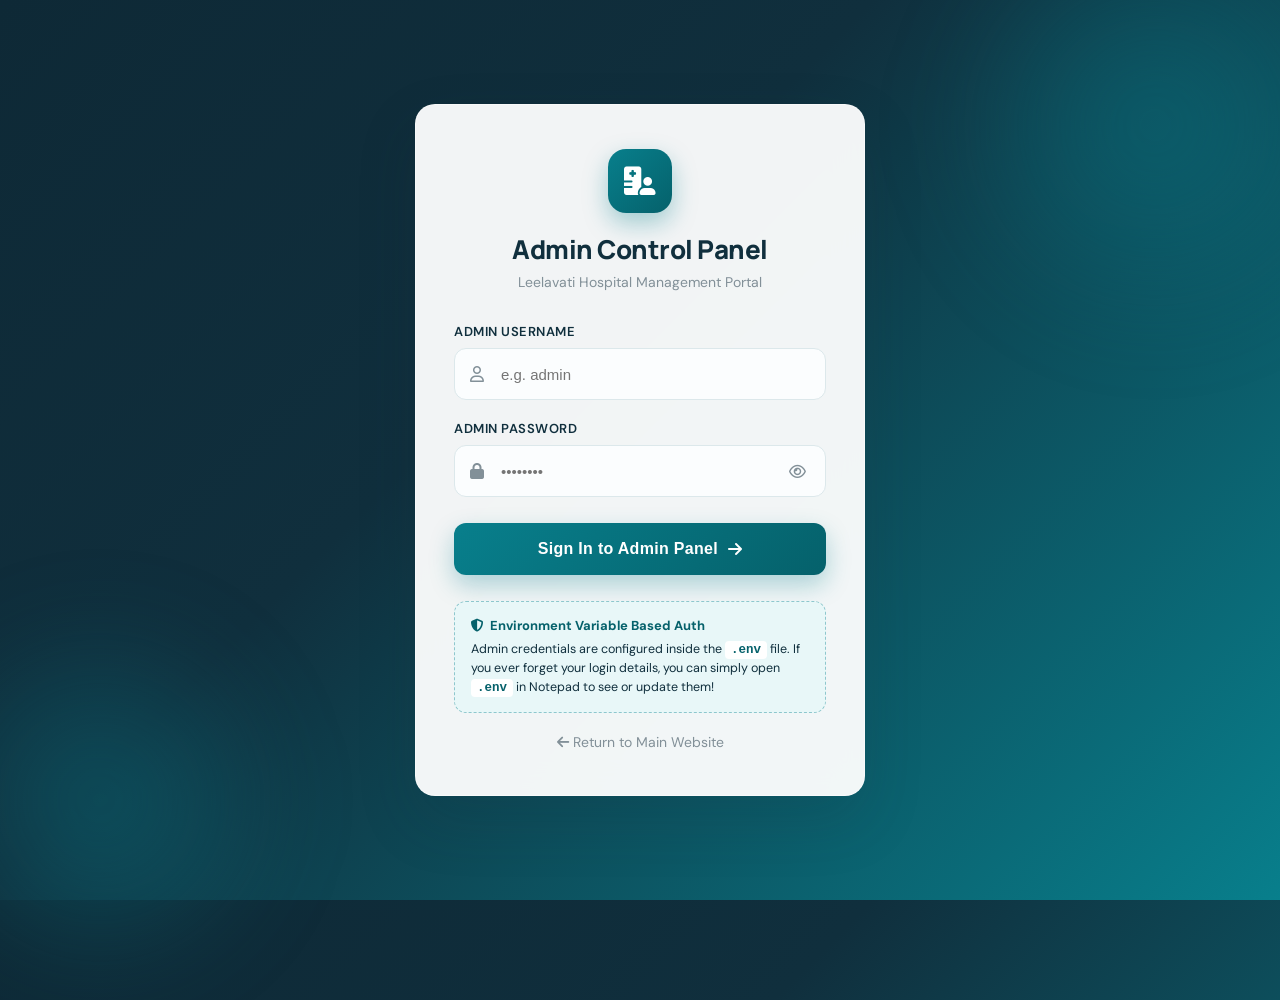
<file: admin-login.html>
<!DOCTYPE html>
<html lang="en">
<head>
    <meta charset="UTF-8">
    <meta name="viewport" content="width=device-width, initial-scale=1.0">
    <title>Admin Portal Login | Leelavati Hospital</title>
    <!-- Fonts -->
    <link rel="preconnect" href="https://fonts.googleapis.com">
    <link rel="preconnect" href="https://fonts.gstatic.com" crossorigin>
    <link href="https://fonts.googleapis.com/css2?family=DM+Sans:wght@400;500;600;700&family=Manrope:wght@500;600;700;800&display=swap" rel="stylesheet">
    <!-- Font Awesome -->
    <link rel="stylesheet" href="https://cdnjs.cloudflare.com/ajax/libs/font-awesome/6.5.2/css/all.min.css">
    <style>
        :root {
            --primary: #087f8c;
            --primary-dark: #05616b;
            --primary-light: #e8f7f8;
            --navy: #102f3d;
            --dark: #102a36;
            --text: #52636b;
            --muted: #829098;
            --border: #dce8eb;
            --white: #ffffff;
            --card-bg: rgba(255, 255, 255, 0.95);
            --shadow: 0 25px 60px rgba(16, 47, 61, 0.16);
            --radius: 20px;
        }

        * {
            margin: 0;
            padding: 0;
            box-sizing: border-box;
        }

        body {
            font-family: 'DM Sans', sans-serif;
            background: linear-gradient(135deg, #0e2936 0%, #102f3d 40%, #087f8c 100%);
            min-height: 100vh;
            display: flex;
            align-items: center;
            justify-content: center;
            padding: 20px;
            color: var(--dark);
            position: relative;
            overflow-x: hidden;
        }

        /* Decorative Background Elements */
        .bg-circle {
            position: absolute;
            border-radius: 50%;
            background: radial-gradient(circle, rgba(8, 127, 140, 0.4) 0%, rgba(255, 255, 255, 0) 70%);
            filter: blur(40px);
            z-index: 1;
            pointer-events: none;
        }
        .bg-circle-1 {
            width: 450px;
            height: 450px;
            top: -100px;
            right: -100px;
        }
        .bg-circle-2 {
            width: 400px;
            height: 400px;
            bottom: -100px;
            left: -100px;
        }

        .login-card {
            position: relative;
            z-index: 10;
            background: var(--card-bg);
            backdrop-filter: blur(16px);
            border: 1px solid rgba(255, 255, 255, 0.4);
            border-radius: var(--radius);
            box-shadow: var(--shadow);
            width: 100%;
            max-width: 450px;
            padding: 44px 38px;
            animation: fadeIn 0.6s cubic-bezier(0.16, 1, 0.3, 1);
        }

        @keyframes fadeIn {
            from {
                opacity: 0;
                transform: translateY(24px) scale(0.97);
            }
            to {
                opacity: 1;
                transform: translateY(0) scale(1);
            }
        }

        .login-header {
            text-align: center;
            margin-bottom: 32px;
        }

        .logo-badge {
            display: inline-flex;
            align-items: center;
            justify-content: center;
            width: 64px;
            height: 64px;
            background: linear-gradient(135deg, var(--primary), var(--primary-dark));
            color: white;
            font-size: 28px;
            border-radius: 18px;
            box-shadow: 0 10px 25px rgba(8, 127, 140, 0.35);
            margin-bottom: 18px;
        }

        .login-header h1 {
            font-family: 'Manrope', sans-serif;
            font-size: 26px;
            font-weight: 800;
            color: var(--navy);
            margin-bottom: 6px;
            letter-spacing: -0.5px;
        }

        .login-header p {
            color: var(--muted);
            font-size: 14px;
        }

        .form-group {
            margin-bottom: 20px;
        }

        .form-group label {
            display: block;
            font-size: 13px;
            font-weight: 600;
            color: var(--navy);
            margin-bottom: 8px;
            text-transform: uppercase;
            letter-spacing: 0.5px;
        }

        .input-wrap {
            position: relative;
            display: flex;
            align-items: center;
        }

        .input-wrap i.field-icon {
            position: absolute;
            left: 16px;
            color: var(--muted);
            font-size: 16px;
            transition: color 0.2s;
        }

        .input-wrap input {
            width: 100%;
            height: 52px;
            padding: 0 45px 0 46px;
            border: 1.5px solid var(--border);
            border-radius: 12px;
            font-size: 15px;
            color: var(--dark);
            background: #fbfdfe;
            transition: all 0.25s ease;
            outline: none;
        }

        .input-wrap input:focus {
            border-color: var(--primary);
            background: #ffffff;
            box-shadow: 0 0 0 4px rgba(8, 127, 140, 0.12);
        }

        .input-wrap input:focus ~ i.field-icon {
            color: var(--primary);
        }

        .toggle-password {
            position: absolute;
            right: 14px;
            background: transparent;
            border: none;
            color: var(--muted);
            cursor: pointer;
            padding: 6px;
            font-size: 15px;
            display: flex;
            align-items: center;
            justify-content: center;
        }

        .toggle-password:hover {
            color: var(--dark);
        }

        .btn-submit {
            width: 100%;
            height: 52px;
            background: linear-gradient(135deg, var(--primary) 0%, var(--primary-dark) 100%);
            color: white;
            border: none;
            border-radius: 12px;
            font-size: 16px;
            font-weight: 700;
            letter-spacing: 0.3px;
            cursor: pointer;
            transition: all 0.25s ease;
            display: flex;
            align-items: center;
            justify-content: center;
            gap: 10px;
            box-shadow: 0 10px 25px rgba(8, 127, 140, 0.3);
            margin-top: 26px;
        }

        .btn-submit:hover {
            transform: translateY(-2px);
            box-shadow: 0 14px 30px rgba(8, 127, 140, 0.4);
        }

        .btn-submit:active {
            transform: translateY(0);
        }

        .alert-box {
            padding: 12px 16px;
            border-radius: 10px;
            font-size: 13.5px;
            margin-bottom: 20px;
            display: none;
            align-items: center;
            gap: 10px;
            line-height: 1.4;
        }

        .alert-error {
            background: #ffebe9;
            color: #d1242f;
            border: 1px solid #ffd1cd;
        }

        .alert-success {
            background: #e6f6ee;
            color: #0d8a43;
            border: 1px solid #c2ebd5;
        }

        .env-hint-box {
            margin-top: 26px;
            padding: 14px 16px;
            background: var(--primary-light);
            border-radius: 12px;
            border: 1px dashed rgba(8, 127, 140, 0.4);
            font-size: 12.5px;
            color: var(--navy);
            line-height: 1.5;
        }

        .env-hint-box strong {
            display: flex;
            align-items: center;
            gap: 6px;
            color: var(--primary-dark);
            margin-bottom: 4px;
            font-size: 13px;
        }

        .env-code {
            background: #ffffff;
            padding: 2px 6px;
            border-radius: 4px;
            font-family: monospace;
            font-weight: 600;
            color: var(--primary-dark);
        }

        .back-link {
            display: block;
            text-align: center;
            margin-top: 20px;
            color: var(--muted);
            font-size: 14px;
            text-decoration: none;
            transition: color 0.2s;
        }

        .back-link:hover {
            color: var(--navy);
        }
    </style>
</head>
<body>

    <div class="bg-circle bg-circle-1"></div>
    <div class="bg-circle bg-circle-2"></div>

    <div class="login-card">
        <div class="login-header">
            <div class="logo-badge">
                <i class="fa-solid fa-hospital-user"></i>
            </div>
            <h1>Admin Control Panel</h1>
            <p>Leelavati Hospital Management Portal</p>
        </div>

        <div id="alertBox" class="alert-box">
            <i class="fa-solid fa-circle-exclamation"></i>
            <span id="alertMsg"></span>
        </div>

        <form id="loginForm">
            <div class="form-group">
                <label for="username">Admin Username</label>
                <div class="input-wrap">
                    <input type="text" id="username" placeholder="e.g. admin" required autocomplete="username">
                    <i class="fa-regular fa-user field-icon"></i>
                </div>
            </div>

            <div class="form-group">
                <label for="password">Admin Password</label>
                <div class="input-wrap">
                    <input type="password" id="password" placeholder="••••••••" required autocomplete="current-password">
                    <i class="fa-solid fa-lock field-icon"></i>
                    <button type="button" class="toggle-password" id="togglePassword" aria-label="Toggle password visibility">
                        <i class="fa-regular fa-eye" id="toggleIcon"></i>
                    </button>
                </div>
            </div>

            <button type="submit" class="btn-submit" id="submitBtn">
                <span>Sign In to Admin Panel</span>
                <i class="fa-solid fa-arrow-right"></i>
            </button>
        </form>

        <div class="env-hint-box">
            <strong><i class="fa-solid fa-shield-halved"></i> Environment Variable Based Auth</strong>
            Admin credentials are configured inside the <span class="env-code">.env</span> file. If you ever forget your login details, you can simply open <span class="env-code">.env</span> in Notepad to see or update them!
        </div>

        <a href="/" class="back-link">
            <i class="fa-solid fa-arrow-left"></i> Return to Main Website
        </a>
    </div>

    <script>
        const loginForm = document.getElementById('loginForm');
        const alertBox = document.getElementById('alertBox');
        const alertMsg = document.getElementById('alertMsg');
        const submitBtn = document.getElementById('submitBtn');
        const passwordInput = document.getElementById('password');
        const togglePassword = document.getElementById('togglePassword');
        const toggleIcon = document.getElementById('toggleIcon');

        // Toggle password visibility
        togglePassword.addEventListener('click', () => {
            const isPassword = passwordInput.getAttribute('type') === 'password';
            passwordInput.setAttribute('type', isPassword ? 'text' : 'password');
            toggleIcon.classList.toggle('fa-eye', !isPassword);
            toggleIcon.classList.toggle('fa-eye-slash', isPassword);
        });

        function showAlert(message, isSuccess = false) {
            alertBox.className = 'alert-box ' + (isSuccess ? 'alert-success' : 'alert-error');
            alertBox.style.display = 'flex';
            alertMsg.textContent = message;
        }

        loginForm.addEventListener('submit', async (e) => {
            e.preventDefault();
            const username = document.getElementById('username').value.trim();
            const password = passwordInput.value.trim();

            if (!username || !password) {
                showAlert('Please enter both username and password.');
                return;
            }

            submitBtn.disabled = true;
            submitBtn.innerHTML = '<i class="fa-solid fa-circle-notch fa-spin"></i> Authenticating...';

            try {
                const response = await fetch('/api/admin/login', {
                    method: 'POST',
                    headers: { 'Content-Type': 'application/json' },
                    body: JSON.stringify({ username, password })
                });

                const data = await response.json();

                if (response.ok && data.success) {
                    showAlert('Success! Redirecting to dashboard...', true);
                    setTimeout(() => {
                        window.location.href = data.redirect || '/admin';
                    }, 500);
                } else {
                    showAlert(data.error || 'Authentication failed. Please verify credentials in .env.');
                    submitBtn.disabled = false;
                    submitBtn.innerHTML = '<span>Sign In to Admin Panel</span> <i class="fa-solid fa-arrow-right"></i>';
                }
            } catch (err) {
                showAlert('Connection error. Is the backend server running?');
                submitBtn.disabled = false;
                submitBtn.innerHTML = '<span>Sign In to Admin Panel</span> <i class="fa-solid fa-arrow-right"></i>';
            }
        });
    </script>
</body>
</html>
</file>
